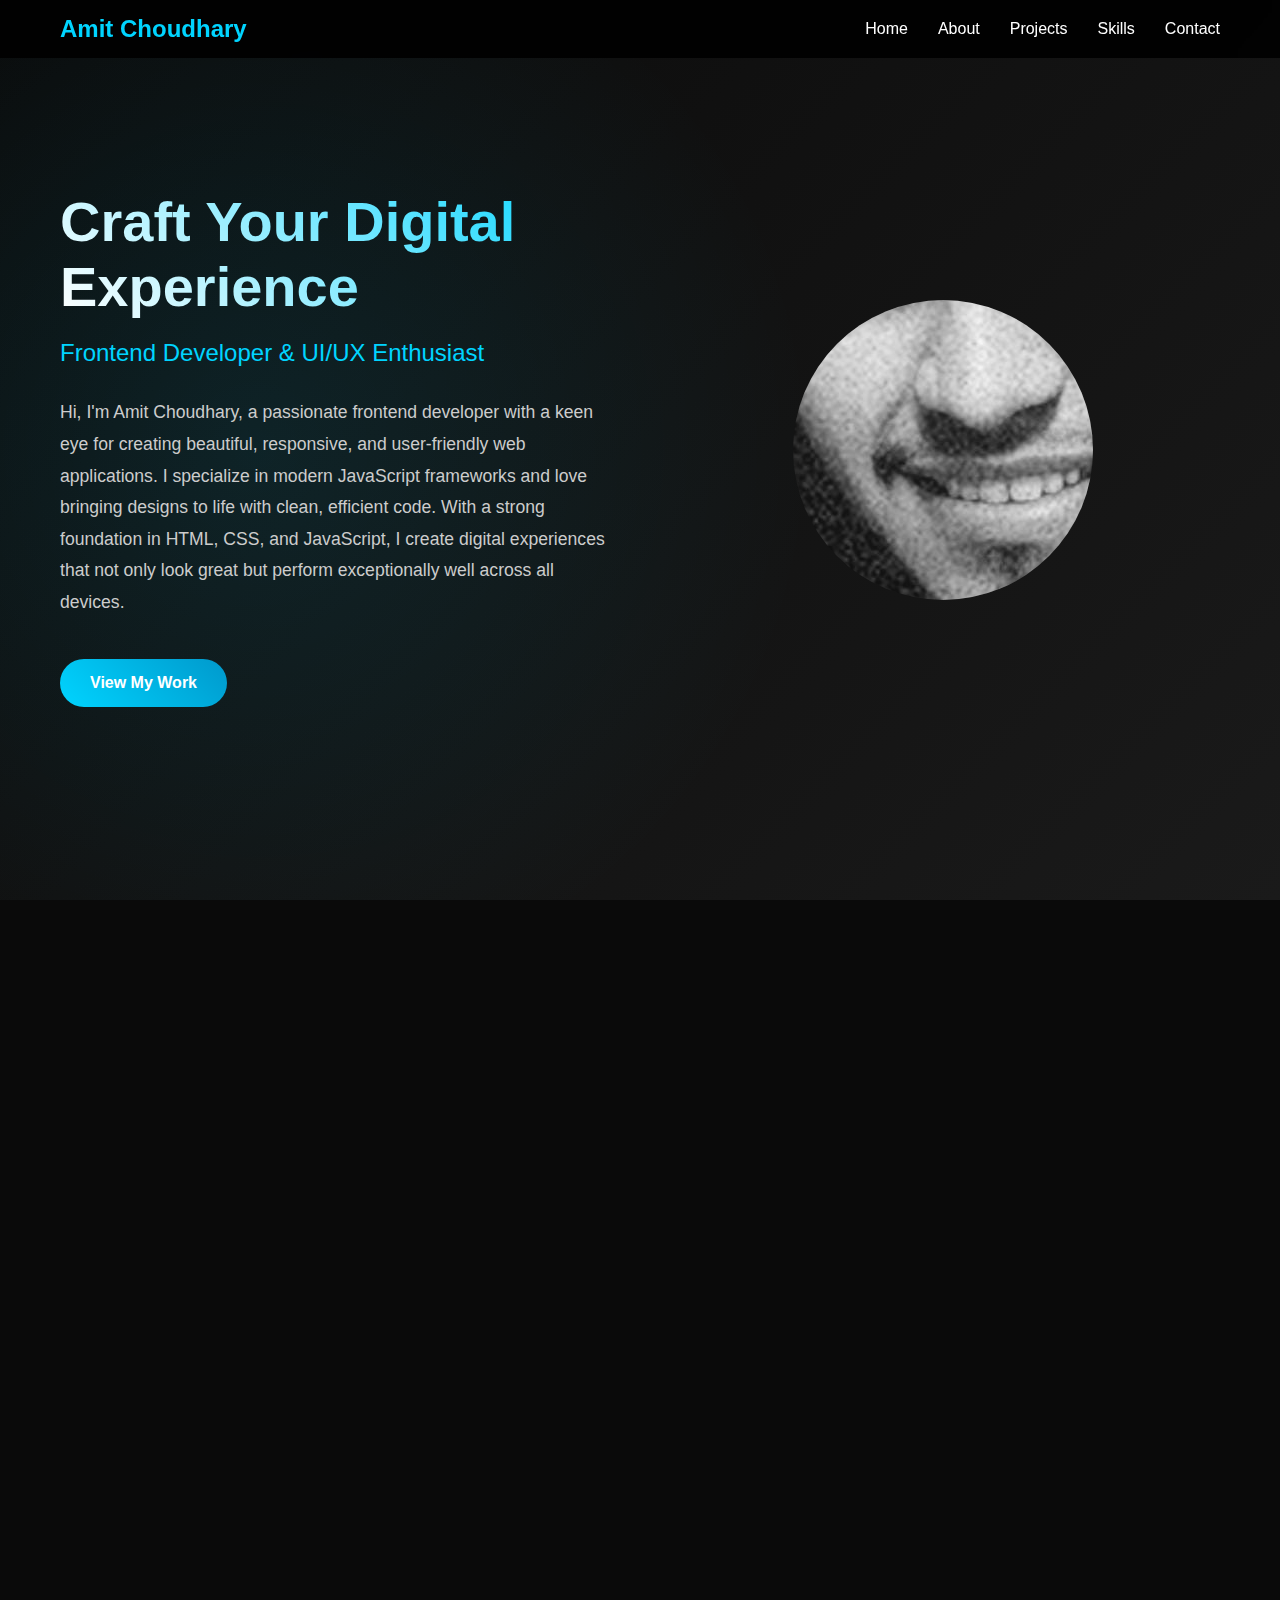
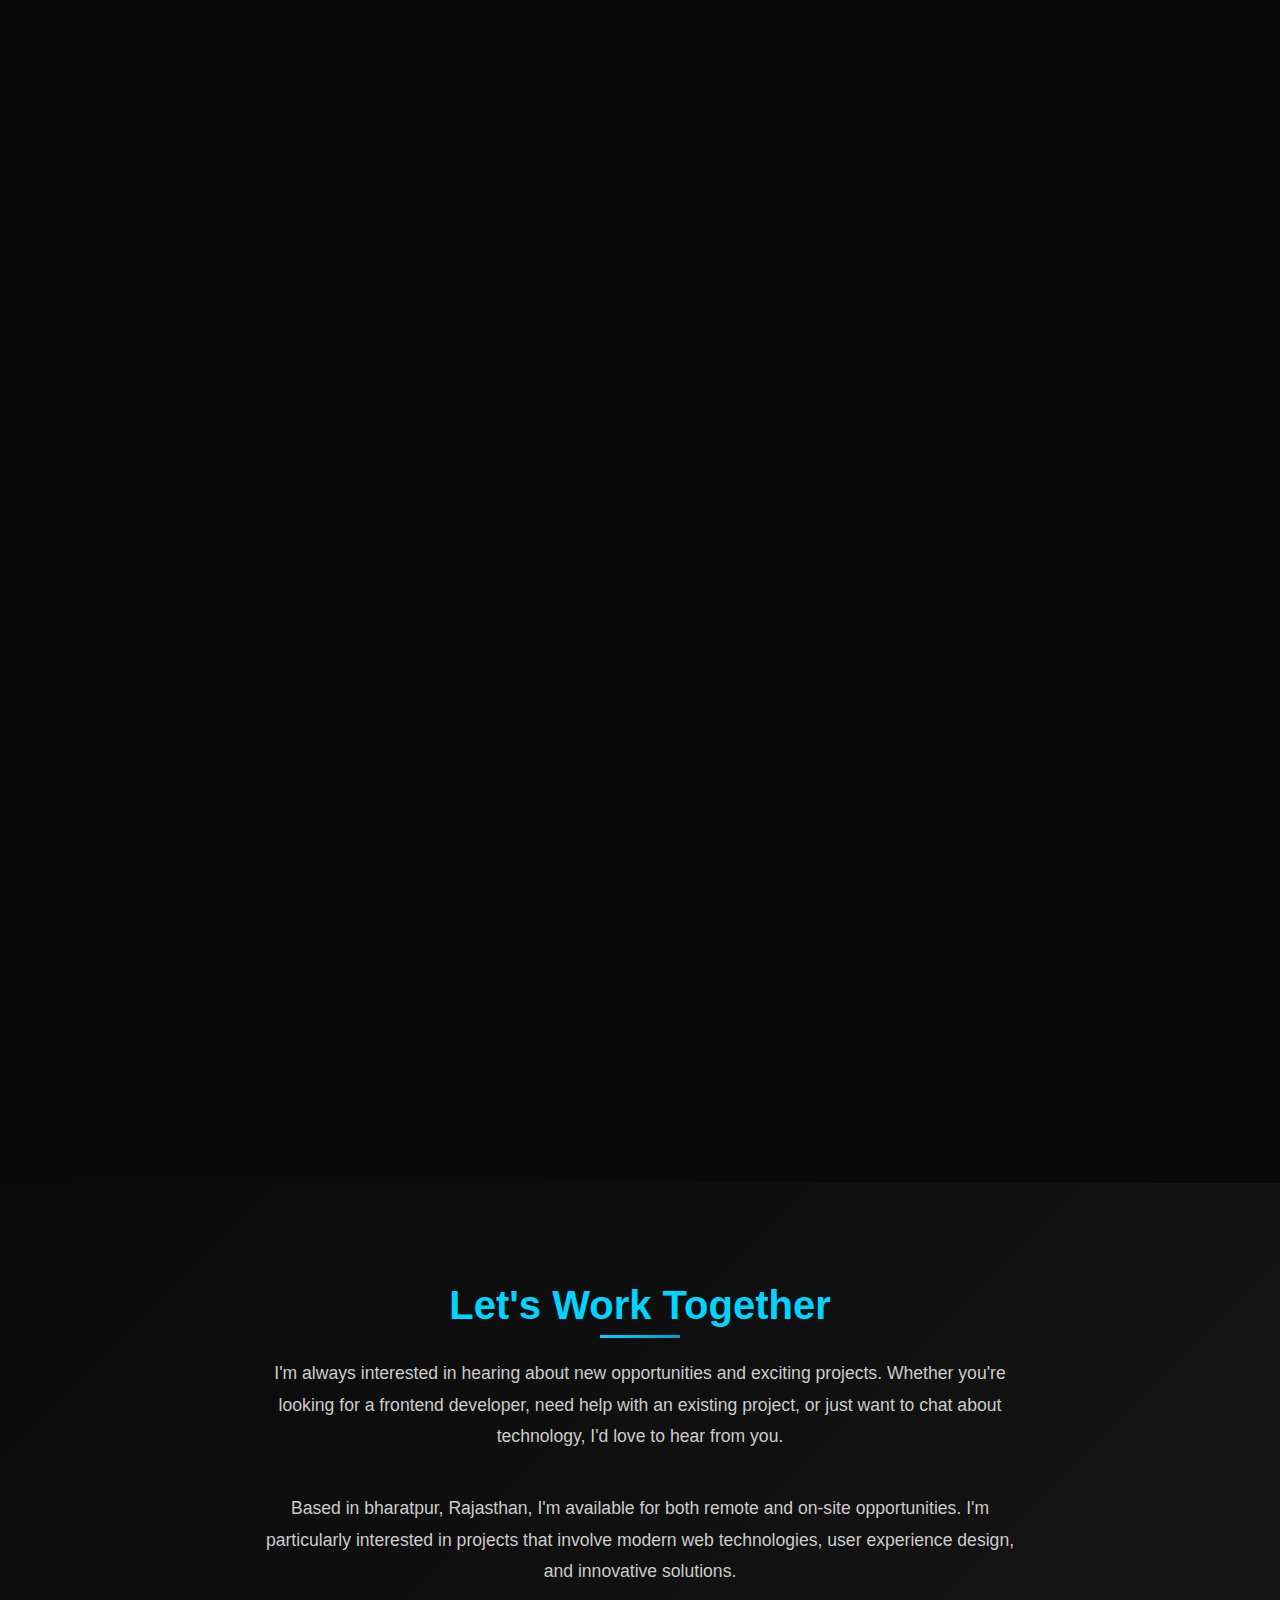
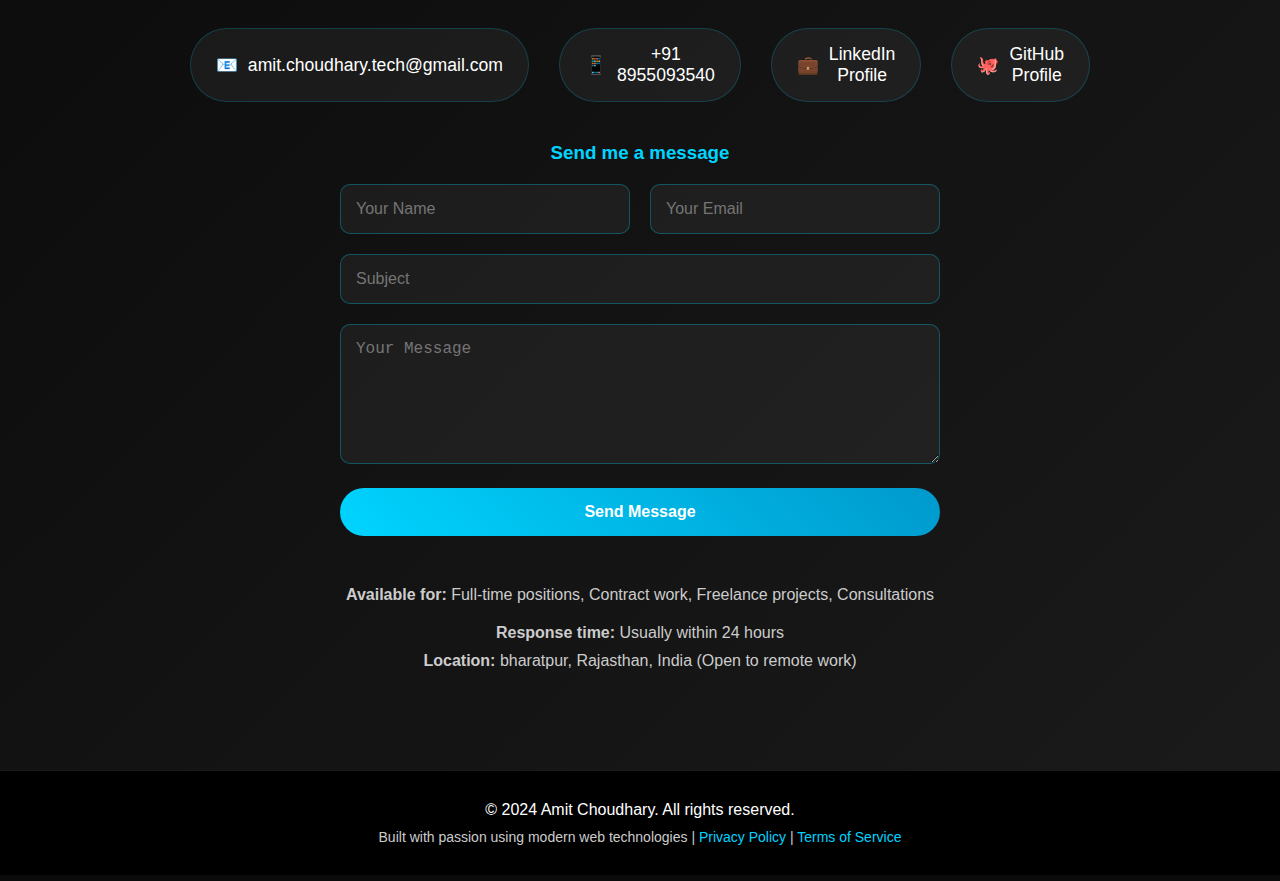
<file: index.html>
<!DOCTYPE html>
<html lang="en">
<head>
    <meta charset="UTF-8">
    <meta name="viewport" content="width=device-width, initial-scale=1.0">
    <title>Amit Choudhary - Frontend Developer</title>
    <link rel="stylesheet" href="style.css">
    
   
</head>
<body>
    <!-- Navigation -->
    <nav class="navbar">
        <div class="nav-container">
            <a href="#home" class="logo">Amit Choudhary</a>
            <ul class="nav-links">
                <li><a href="#home">Home</a></li>
                <li><a href="#about">About</a></li>
                <li><a href="#projects">Projects</a></li>
                <li><a href="#skills">Skills</a></li>
                <li><a href="#contact">Contact</a></li>
            </ul>
            <div class="mobile-menu">
                <span></span>
                <span></span>
                <span></span>
            </div>
        </div>
    </nav>

    <!-- Hero Section -->
    <section id="home" class="hero">
        <div class="hero-container">
            <div class="hero-content">
                <h1 class="hero-title">Craft Your Digital Experience</h1>
                <p class="hero-subtitle">Frontend Developer & UI/UX Enthusiast</p>
                <p class="hero-description">
                    Hi, I'm Amit Choudhary, a passionate frontend developer with a keen eye for creating beautiful, 
                    responsive, and user-friendly web applications. I specialize in modern JavaScript frameworks 
                    and love bringing designs to life with clean, efficient code. With a strong foundation in 
                    HTML, CSS, and JavaScript, I create digital experiences that not only look great but 
                    perform exceptionally well across all devices.
                </p>
                <a href="#projects" class="cta-button">View My Work</a>
            </div>
            <div class="hero-image">
                <div class="avatar"><img src="image opg.jpg" alt="amit-choudhary" class="avatar-img"></div>
            </div>
        </div>
    </section>
<!-- About Section -->
<section id="about" class="about animate-on-scroll">
    <div class="about-container">
        <div class="about-content">
            <h2>About Me</h2>
            <p class="about-text">
                I'm a passionate frontend developer with over 2 years of experience creating engaging, 
                user-friendly web applications. My journey began with a curiosity about how websites work, 
                and it has evolved into a deep passion for crafting digital experiences that make a difference.
            </p>
            <p class="about-text">
                I specialize in modern JavaScript frameworks and have a strong foundation in responsive design, 
                performance optimization, and accessibility. I believe that great code is not just about 
                functionality—it's about creating experiences that users love and remember.
            </p>
            <p class="about-text">
                When I'm not coding, you'll find me exploring new technologies, contributing to open-source 
                projects, or mentoring junior developers. I'm always eager to learn and share knowledge 
                with the development community.
            </p>
        </div>
        <div class="education-experience">
            <div class="section-title">🎓 Education</div>
            <div class="timeline-item">
                <div class="timeline-date">2022 - 2026</div>
                <div class="timeline-title">Bachelor of Technology in Computer Science</div>
                <div class="timeline-desc">Noida international University</div>
            </div>
            <div class="timeline-item">
                <div class="timeline-date">2025</div>
                <div class="timeline-title">frontend developer  Certification</div>
                <div class="timeline-desc">Completed comprehensive program covering html, css, JavaScript,Tailwind and modern web technologies</div>
            </div>
            <div class="timeline-item">
                <div class="timeline-date">2025</div>
                <div class="timeline-title">Advanced JavaScript & TypeScript</div>
                <div class="timeline-desc">Specialized certification in advanced JavaScript concepts and TypeScript development</div>
            </div>

            <div class="section-title">💼 Experience</div>
            <div class="timeline-item">
                <div class="timeline-date">2023 - Present</div>
                <div class="timeline-title">Frontend Developer</div>
                <div class="timeline-desc">TechCorp Solutions - Leading frontend development for enterprise applications using React and TypeScript</div>
            </div>
            <div class="timeline-item">
                <div class="timeline-date">2022 - 2023</div>
                <div class="timeline-title">Frontend Developer Intern</div>
                <div class="timeline-desc">StartupXYZ - Developed responsive user interfaces and improved application performance by 40%</div>
            </div>
            <div class="timeline-item">
                <div class="timeline-date">2021 - 2022</div>
                <div class="timeline-title">Freelance Web Developer</div>
                <div class="timeline-desc">Built custom websites for small businesses and startups, focusing on modern design and functionality</div>
            </div>
        </div>
    </div>
</section>

<!-- Projects Section -->
<section id="projects" class="projects animate-on-scroll">
    <div class="projects-container">
        <h2>Featured Projects</h2>
        <div class="project-grid">
            <div class="project-card">
                <div class="project-icon">🛒</div>
                <h3 class="project-title">E-Commerce Platform</h3>
                <p class="project-desc">
                    A fully responsive e-commerce website featuring advanced product filtering, shopping cart 
                    functionality, user authentication, and secure payment integration. Built with modern 
                    React patterns and optimized for performance.
                </p>
                <div class="project-tech">
                    <span class="tech-tag">React</span>
                    <span class="tech-tag">Redux Toolkit</span>
                    <span class="tech-tag">Styled Components</span>
                    <span class="tech-tag">Firebase</span>
                    <span class="tech-tag">Stripe API</span>
                </div>
                <div class="project-links">
                    <a href="#" class="project-link">Live Demo</a>
                    <a href="#" class="project-link">GitHub</a>
                </div>
            </div>

            <div class="project-card">
                <div class="project-icon">📱</div>
                <h3 class="project-title">Task Management Dashboard</h3>
                <p class="project-desc">
                    A comprehensive task management application with drag-and-drop functionality, 
                    real-time updates, team collaboration features, and analytics dashboard. 
                    Supports multiple projects and deadline tracking.
                </p>
                <div class="project-tech">
                    <span class="tech-tag">Vue.js 3</span>
                    <span class="tech-tag">Pinia</span>
                    <span class="tech-tag">Tailwind CSS</span>
                    <span class="tech-tag">Socket.io</span>
                    <span class="tech-tag">Chart.js</span>
                </div>
                <div class="project-links">
                    <a href="#" class="project-link">Live Demo</a>
                    <a href="#" class="project-link">GitHub</a>
                </div>
            </div>

            <div class="project-card">
                <div class="project-icon">🎨</div>
                <h3 class="project-title">Creative Portfolio Platform</h3>
                <p class="project-desc">
                    An interactive portfolio website with smooth animations, dynamic content loading, 
                    and responsive design. Features a content management system and SEO optimization 
                    for better visibility.
                </p>
                <div class="project-tech">
                    <span class="tech-tag">Next.js</span>
                    <span class="tech-tag">TypeScript</span>
                    <span class="tech-tag">Framer Motion</span>
                    <span class="tech-tag">Sanity CMS</span>
                    <span class="tech-tag">Vercel</span>
                </div>
                <div class="project-links">
                    <a href="#" class="project-link">Live Demo</a>
                    <a href="#" class="project-link">GitHub</a>
                </div>
            </div>

            <div class="project-card">
                <div class="project-icon">🌦️</div>
                <h3 class="project-title">Weather Analytics App</h3>
                <p class="project-desc">
                    A beautiful weather application with location-based forecasts, historical data analysis, 
                    interactive charts, and offline capabilities. Features push notifications and 
                    customizable widgets.
                </p>
                <div class="project-tech">
                    <span class="tech-tag">React</span>
                    <span class="tech-tag">PWA</span>
                    <span class="tech-tag">D3.js</span>
                    <span class="tech-tag">OpenWeather API</span>
                    <span class="tech-tag">Service Workers</span>
                </div>
                <div class="project-links">
                    <a href="#" class="project-link">Live Demo</a>
                    <a href="#" class="project-link">GitHub</a>
                </div>
            </div>

            <div class="project-card">
                <div class="project-icon">💬</div>
                <h3 class="project-title">Real-time Chat Application</h3>
                <p class="project-desc">
                    A modern chat application with real-time messaging, file sharing, group chats, 
                    and video calling features. Includes user presence indicators and message encryption 
                    for security.
                </p>
                <div class="project-tech">
                    <span class="tech-tag">React</span>
                    <span class="tech-tag">Socket.io</span>
                    <span class="tech-tag">Node.js</span>
                    <span class="tech-tag">MongoDB</span>
                    <span class="tech-tag">WebRTC</span>
                </div>
                <div class="project-links">
                    <a href="#" class="project-link">Live Demo</a>
                    <a href="#" class="project-link">GitHub</a>
                </div>
            </div>

            <div class="project-card">
                <div class="project-icon">📊</div>
                <h3 class="project-title">Data Visualization Dashboard</h3>
                <p class="project-desc">
                    An interactive dashboard for data visualization with customizable charts, 
                    real-time data updates, and export functionality. Supports multiple data sources 
                    and responsive design for all devices.
                </p>
                <div class="project-tech">
                    <span class="tech-tag">Angular</span>
                    <span class="tech-tag">TypeScript</span>
                    <span class="tech-tag">Chart.js</span>
                    <span class="tech-tag">RxJS</span>
                    <span class="tech-tag">Material UI</span>
                </div>
                <div class="project-links">
                    <a href="#" class="project-link">Live Demo</a>
                    <a href="#" class="project-link">GitHub</a>
                </div>
            </div>
        </div>
    </div>
</section>

<!-- Skills Section -->
<section id="skills" class="skills animate-on-scroll">
    <div class="skills-container">
        <h2>My Skills & Expertise</h2>
        <div class="skills-grid">
            <div class="skill-category">
                <h3>Frontend Technologies</h3>
                <ul class="skill-list">
                    <li class="skill-item">
                        <span class="skill-name">HTML5</span>
                        <div class="skill-level">
                            <div class="skill-progress" style="width: 95%"></div>
                        </div>
                    </li>
                    <li class="skill-item">
                        <span class="skill-name">CSS3/SCSS</span>
                        <div class="skill-level">
                            <div class="skill-progress" style="width: 92%"></div>
                        </div>
                    </li>
                    <li class="skill-item">
                        <span class="skill-name">JavaScript (ES6+)</span>
                        <div class="skill-level">
                            <div class="skill-progress" style="width: 88%"></div>
                        </div>
                    </li>
                    <li class="skill-item">
                        <span class="skill-name">TypeScript</span>
                        <div class="skill-level">
                            <div class="skill-progress" style="width: 80%"></div>
                        </div>
                    </li>
                    <li class="skill-item">
                        <span class="skill-name">Responsive Design</span>
                        <div class="skill-level">
                            <div class="skill-progress" style="width: 90%"></div>
                        </div>
                    </li>
                </ul>
            </div>

            <div class="skill-category">
                <h3>Frameworks & Libraries</h3>
                <ul class="skill-list">
                    <li class="skill-item">
                        <span class="skill-name">React</span>
                        <div class="skill-level">
                            <div class="skill-progress" style="width: 90%"></div>
                        </div>
                    </li>
                    <li class="skill-item">
                        <span class="skill-name">Next.js</span>
                        <div class="skill-level">
                            <div class="skill-progress" style="width: 85%"></div>
                        </div>
                    </li>
                    <li class="skill-item">
                        <span class="skill-name">Vue.js</span>
                        <div class="skill-level">
                            <div class="skill-progress" style="width: 78%"></div>
                        </div>
                    </li>
                    <li class="skill-item">
                        <span class="skill-name">Angular</span>
                        <div class="skill-level">
                            <div class="skill-progress" style="width: 72%"></div>
                        </div>
                    </li>
                    <li class="skill-item">
                        <span class="skill-name">Redux/Zustand</span>
                        <div class="skill-level">
                            <div class="skill-progress" style="width: 82%"></div>
                        </div>
                    </li>
                </ul>
            </div>

            <div class="skill-category">
                <h3>Styling & Design</h3>
                <ul class="skill-list">
                    <li class="skill-item">
                        <span class="skill-name">Tailwind CSS</span>
                        <div class="skill-level">
                            <div class="skill-progress" style="width: 88%"></div>
                        </div>
                    </li>
                    <li class="skill-item">
                        <span class="skill-name">Styled Components</span>
                        <div class="skill-level">
                            <div class="skill-progress" style="width: 85%"></div>
                        </div>
                    </li>
                    <li class="skill-item">
                        <span class="skill-name">Material UI</span>
                        <div class="skill-level">
                            <div class="skill-progress" style="width: 80%"></div>
                        </div>
                    </li>
                    <li class="skill-item">
                        <span class="skill-name">Figma</span>
                        <div class="skill-level">
                            <div class="skill-progress" style="width: 75%"></div>
                        </div>
                    </li>
                    <li class="skill-item">
                        <span class="skill-name">Adobe XD</span>
                        <div class="skill-level">
                            <div class="skill-progress" style="width: 70%"></div>
                        </div>
                    </li>
                </ul>
            </div>

            <div class="skill-category">
                <h3>Tools & Technologies</h3>
                <ul class="skill-list">
                    <li class="skill-item">
                        <span class="skill-name">Git & GitHub</span>
                        <div class="skill-level">
                            <div class="skill-progress" style="width: 90%"></div>
                        </div>
                    </li>
                    <li class="skill-item">
                        <span class="skill-name">Webpack/Vite</span>
                        <div class="skill-level">
                            <div class="skill-progress" style="width: 78%"></div>
                        </div>
                    </li>
                    <li class="skill-item">
                        <span class="skill-name">Jest/Testing Library</span>
                        <div class="skill-level">
                            <div class="skill-progress" style="width: 75%"></div>
                        </div>
                    </li>
                    <li class="skill-item">
                        <span class="skill-name">Docker</span>
                        <div class="skill-level">
                            <div class="skill-progress" style="width: 65%"></div>
                        </div>
                    </li>
                    <li class="skill-item">
                        <span class="skill-name">AWS/Vercel</span>
                        <div class="skill-level">
                            <div class="skill-progress" style="width: 70%"></div>
                        </div>
                    </li>
                </ul>
            </div>

            <div class="skill-category">
                <h3>Backend Knowledge</h3>
                <ul class="skill-list">
                    <li class="skill-item">
                        <span class="skill-name">Node.js</span>
                        <div class="skill-level">
                            <div class="skill-progress" style="width: 75%"></div>
                        </div>
                    </li>
                    <li class="skill-item">
                        <span class="skill-name">Express.js</span>
                        <div class="skill-level">
                            <div class="skill-progress" style="width: 70%"></div>
                        </div>
                    </li>
                    <li class="skill-item">
                        <span class="skill-name">MongoDB</span>
                        <div class="skill-level">
                            <div class="skill-progress" style="width: 68%"></div>
                        </div>
                    </li>
                    <li class="skill-item">
                        <span class="skill-name">PostgreSQL</span>
                        <div class="skill-level">
                            <div class="skill-progress" style="width: 65%"></div>
                        </div>
                    </li>
                    <li class="skill-item">
                        <span class="skill-name">REST APIs</span>
                        <div class="skill-level">
                            <div class="skill-progress" style="width: 80%"></div>
                        </div>
                    </li>
                </ul>
            </div>

            <div class="skill-category">
                <h3>Soft Skills</h3>
                <ul class="skill-list">
                    <li class="skill-item">
                        <span class="skill-name">Problem Solving</span>
                        <div class="skill-level">
                            <div class="skill-progress" style="width: 92%"></div>
                        </div>
                    </li>
                    <li class="skill-item">
                        <span class="skill-name">Team Collaboration</span>
                        <div class="skill-level">
                            <div class="skill-progress" style="width: 88%"></div>
                        </div>
                    </li>
                    <li class="skill-item">
                        <span class="skill-name">Communication</span>
                        <div class="skill-level">
                            <div class="skill-progress" style="width: 85%"></div>
                        </div>
                    </li>
                    <li class="skill-item">
                        <span class="skill-name">Project Management</span>
                        <div class="skill-level">
                            <div class="skill-progress" style="width: 80%"></div>
                        </div>
                    </li>
                    <li class="skill-item">
                        <span class="skill-name">Mentoring</span>
                        <div class="skill-level">
                            <div class="skill-progress" style="width: 78%"></div>
                        </div>
                    </li>
                </ul>
            </div>
        </div>
    </div>
</section>

<!-- Contact Section -->
<section id="contact" class="contact">
    <div class="contact-container">
        <h2>Let's Work Together</h2>
        <p class="contact-text">
            I'm always interested in hearing about new opportunities and exciting projects. 
            Whether you're looking for a frontend developer, need help with an existing project, 
            or just want to chat about technology, I'd love to hear from you.
        </p>
        <p class="contact-text">
            Based in bharatpur, Rajasthan, I'm available for both remote and on-site opportunities. 
            I'm particularly interested in projects that involve modern web technologies, 
            user experience design, and innovative solutions.
        </p>
        
        <div class="contact-links">
            <a href="mailto:amit.choudhary@email.com" class="contact-link">
                <span>📧</span>
                amit.choudhary.tech@gmail.com
            </a>
            <a href="tel:+918955093540" class="contact-link">
                <span>📱</span>
                +91 8955093540
            </a>
            <a href="https://www.linkedin.com/in/amit-choudhary1/" class="contact-link" target="_blank">
                <span>💼</span>
                LinkedIn Profile
            </a>
            <a href="https://github.com/amitchoudhary-code" class="contact-link" target="_blank">
                <span>🐙</span>
                GitHub Profile
            </a>
        </div>

        <div class="contact-form-container">
            <h3 style="color: #00d4ff; margin-bottom: 20px; text-align: center;">Send me a message</h3>
           <form class="contact-form" action="https://formsubmit.co/amit.choudhary.tech@gmail.com" method="POST" style="max-width: 600px; margin: 0 auto;">
    <div style="display: grid; grid-template-columns: 1fr 1fr; gap: 20px; margin-bottom: 20px;">
        <input type="text" name="name" placeholder="Your Name" required style="padding: 15px; border-radius: 10px; border: 1px solid rgba(0, 212, 255, 0.3); background: rgba(255, 255, 255, 0.05); color: #ffffff; font-size: 16px;">
        <input type="email" name="email" placeholder="Your Email" required style="padding: 15px; border-radius: 10px; border: 1px solid rgba(0, 212, 255, 0.3); background: rgba(255, 255, 255, 0.05); color: #ffffff; font-size: 16px;">
    </div>
    <input type="text" name="subject" placeholder="Subject" required style="width: 100%; padding: 15px; border-radius: 10px; border: 1px solid rgba(0, 212, 255, 0.3); background: rgba(255, 255, 255, 0.05); color: #ffffff; font-size: 16px; margin-bottom: 20px;">
    <textarea name="message" placeholder="Your Message" required rows="6" style="width: 100%; padding: 15px; border-radius: 10px; border: 1px solid rgba(0, 212, 255, 0.3); background: rgba(255, 255, 255, 0.05); color: #ffffff; font-size: 16px; margin-bottom: 20px; resize: vertical;"></textarea>

    <!-- Anti-spam hidden field -->
    <input type="text" name="_honey" style="display:none">
    <!-- Disable CAPTCHA -->
    <input type="hidden" name="_captcha" value="false">
    <!-- Redirect after submit (optional) -->
    <input type="hidden" name="_next" value="https://amitchoudhary-code.github.io/amit-choudhary-portfolio/thankyou.html">

    <button type="submit" style="width: 100%; padding: 15px; background: linear-gradient(45deg, #00d4ff, #0099cc); color: #ffffff; border: none; border-radius: 50px; font-size: 16px; font-weight: bold; cursor: pointer; transition: all 0.3s ease;">
        Send Message
    </button>
</form>

        </div>

        <div style="margin-top: 50px; text-align: center;">
            <p style="color: #cccccc; margin-bottom: 20px;">
                <strong>Available for:</strong> Full-time positions, Contract work, Freelance projects, Consultations
            </p>
            <p style="color: #cccccc; margin-bottom: 10px;">
                <strong>Response time:</strong> Usually within 24 hours
            </p>
            <p style="color: #cccccc;">
                <strong>Location:</strong> bharatpur, Rajasthan, India (Open to remote work)
            </p>
        </div>
    </div>
</section>

<footer class="footer">
    <div style="max-width: 1200px; margin: 0 auto; padding: 0 20px;">
        <p style="margin-bottom: 10px;">&copy; 2024 Amit Choudhary. All rights reserved.</p>
        <p style="color: #cccccc; font-size: 14px;">
            Built with passion using modern web technologies | 
            <a href="#" style="color: #00d4ff; text-decoration: none;">Privacy Policy</a> | 
            <a href="#" style="color: #00d4ff; text-decoration: none;">Terms of Service</a>
        </p>
    </div>

</footer>

<script src="script.js"></script>
</body>
</html>
</file>
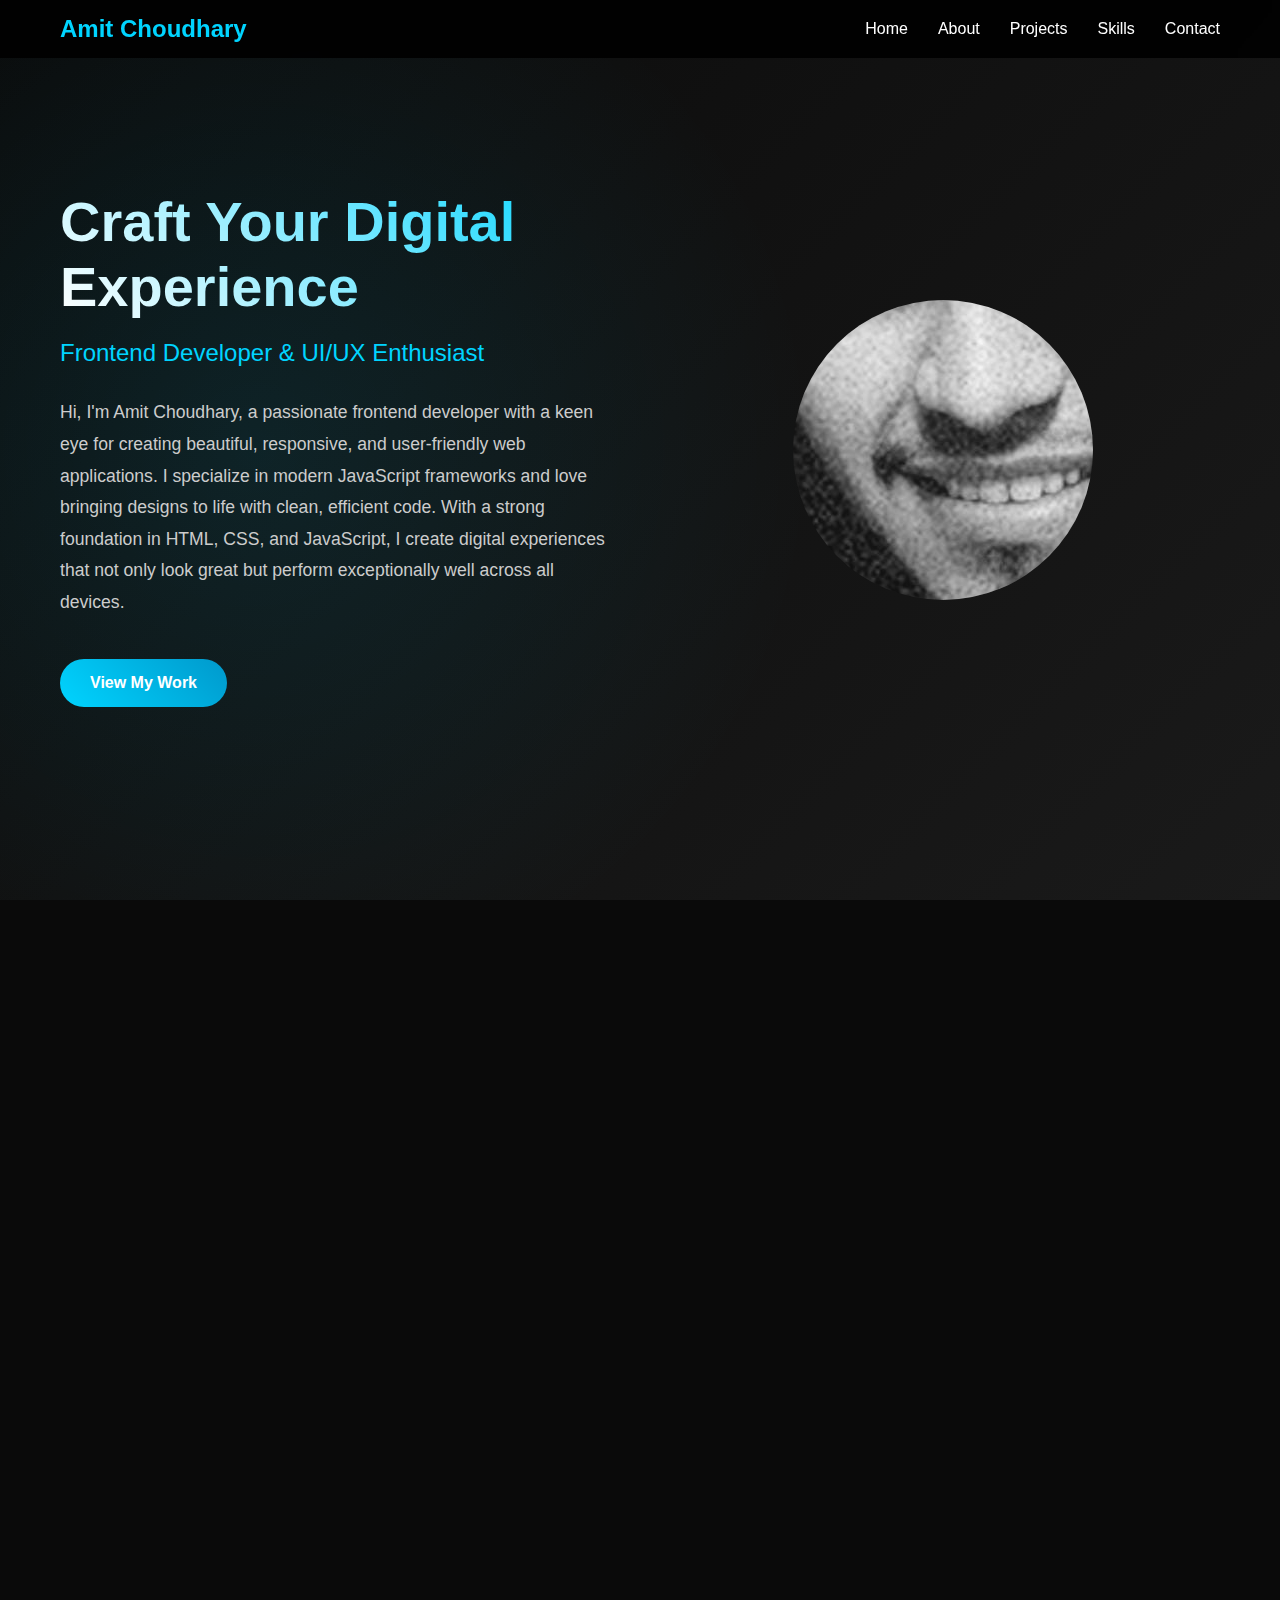
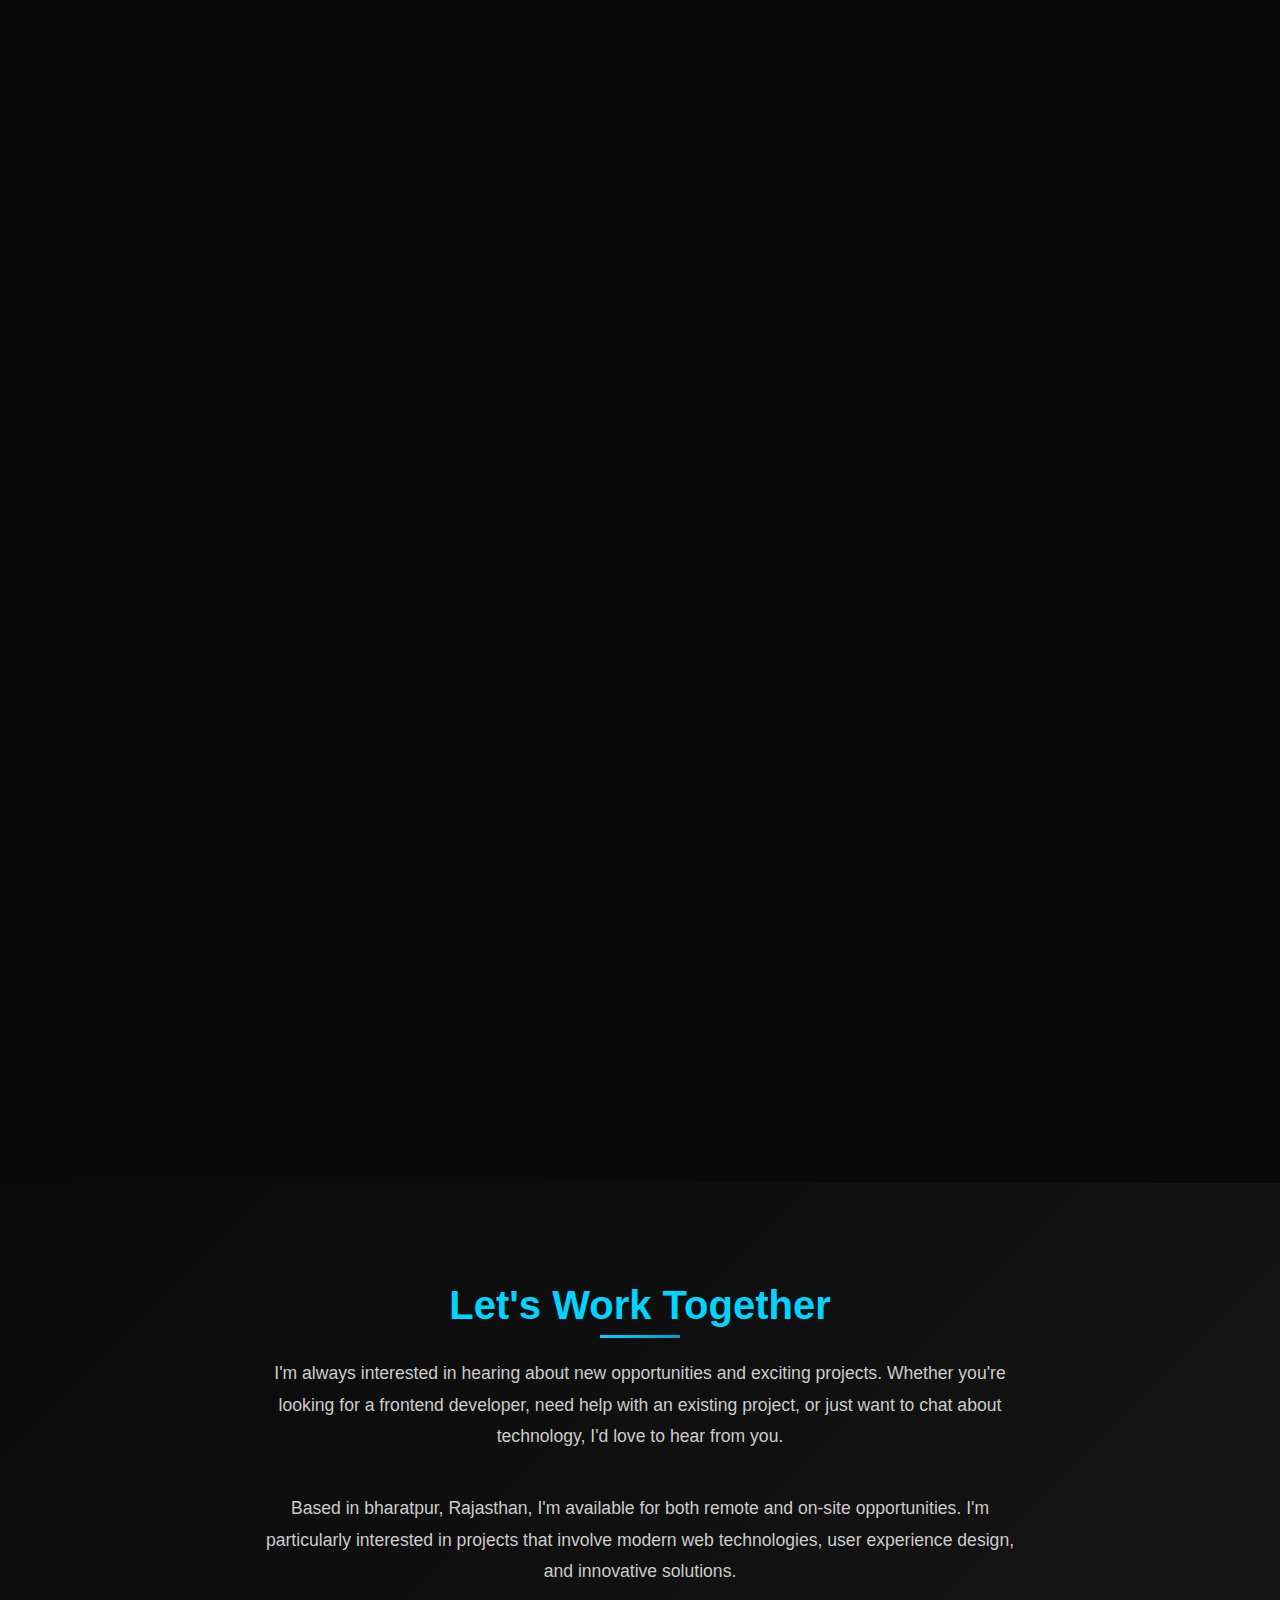
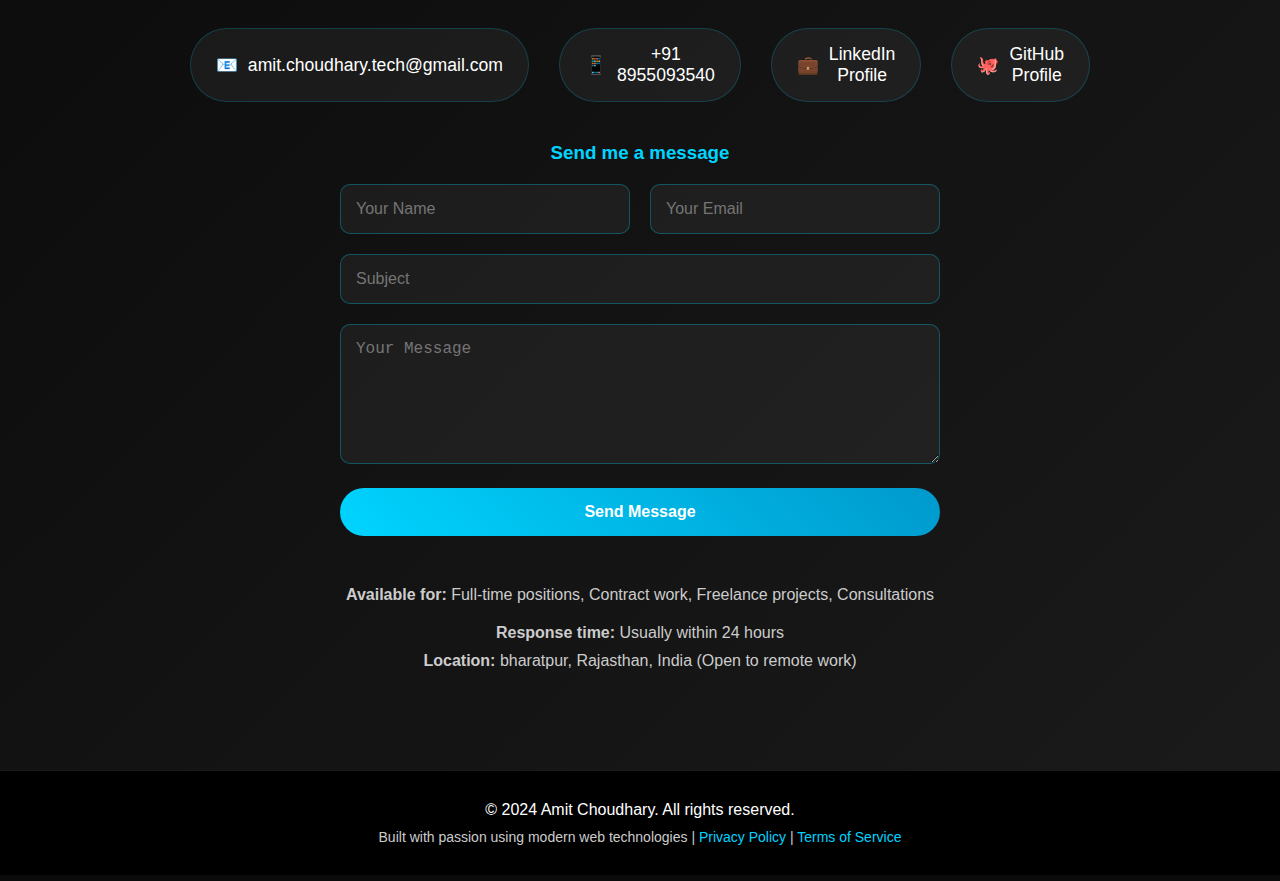
<file: index1.html>
<!DOCTYPE html>
<html lang="en">
<head>
    <meta charset="UTF-8">
    <meta name="viewport" content="width=device-width, initial-scale=1.0">
    <title>Amit Choudhary - Frontend Developer</title>
    <link rel="stylesheet" href="style1.css">
    
   
</head>
<body>
    <!-- Navigation -->
    <nav class="navbar">
        <div class="nav-container">
            <a href="#home" class="logo">Amit Choudhary</a>
            <ul class="nav-links">
                <li><a href="#home">Home</a></li>
                <li><a href="#about">About</a></li>
                <li><a href="#projects">Projects</a></li>
                <li><a href="#skills">Skills</a></li>
                <li><a href="#contact">Contact</a></li>
            </ul>
            <div class="mobile-menu">
                <span></span>
                <span></span>
                <span></span>
            </div>
        </div>
    </nav>

    <!-- Hero Section -->
    <section id="home" class="hero">
        <div class="hero-container">
            <div class="hero-content">
                <h1 class="hero-title">Craft Your Digital Experience</h1>
                <p class="hero-subtitle">Frontend Developer & UI/UX Enthusiast</p>
                <p class="hero-description">
                    Hi, I'm Amit Choudhary, a passionate frontend developer with a keen eye for creating beautiful, 
                    responsive, and user-friendly web applications. I specialize in modern JavaScript frameworks 
                    and love bringing designs to life with clean, efficient code. With a strong foundation in 
                    HTML, CSS, and JavaScript, I create digital experiences that not only look great but 
                    perform exceptionally well across all devices.
                </p>
                <a href="#projects" class="cta-button">View My Work</a>
            </div>
            <div class="hero-image">
                <div class="avatar"><img src="image opg.jpg" alt="amit-choudhary" class="avatar-img"></div>
            </div>
        </div>
    </section>
<!-- About Section -->
<section id="about" class="about animate-on-scroll">
    <div class="about-container">
        <div class="about-content">
            <h2>About Me</h2>
            <p class="about-text">
                I'm a passionate frontend developer with over 2 years of experience creating engaging, 
                user-friendly web applications. My journey began with a curiosity about how websites work, 
                and it has evolved into a deep passion for crafting digital experiences that make a difference.
            </p>
            <p class="about-text">
                I specialize in modern JavaScript frameworks and have a strong foundation in responsive design, 
                performance optimization, and accessibility. I believe that great code is not just about 
                functionality—it's about creating experiences that users love and remember.
            </p>
            <p class="about-text">
                When I'm not coding, you'll find me exploring new technologies, contributing to open-source 
                projects, or mentoring junior developers. I'm always eager to learn and share knowledge 
                with the development community.
            </p>
        </div>
        <div class="education-experience">
            <div class="section-title">🎓 Education</div>
            <div class="timeline-item">
                <div class="timeline-date">2022 - 2026</div>
                <div class="timeline-title">Bachelor of Technology in Computer Science</div>
                <div class="timeline-desc">Noida international University</div>
            </div>
            <div class="timeline-item">
                <div class="timeline-date">2025</div>
                <div class="timeline-title">frontend developer  Certification</div>
                <div class="timeline-desc">Completed comprehensive program covering html, css, JavaScript,Tailwind and modern web technologies</div>
            </div>
            <div class="timeline-item">
                <div class="timeline-date">2025</div>
                <div class="timeline-title">Advanced JavaScript & TypeScript</div>
                <div class="timeline-desc">Specialized certification in advanced JavaScript concepts and TypeScript development</div>
            </div>

            <div class="section-title">💼 Experience</div>
            <div class="timeline-item">
                <div class="timeline-date">2023 - Present</div>
                <div class="timeline-title">Frontend Developer</div>
                <div class="timeline-desc">TechCorp Solutions - Leading frontend development for enterprise applications using React and TypeScript</div>
            </div>
            <div class="timeline-item">
                <div class="timeline-date">2022 - 2023</div>
                <div class="timeline-title">Frontend Developer Intern</div>
                <div class="timeline-desc">StartupXYZ - Developed responsive user interfaces and improved application performance by 40%</div>
            </div>
            <div class="timeline-item">
                <div class="timeline-date">2021 - 2022</div>
                <div class="timeline-title">Freelance Web Developer</div>
                <div class="timeline-desc">Built custom websites for small businesses and startups, focusing on modern design and functionality</div>
            </div>
        </div>
    </div>
</section>

<!-- Projects Section -->
<section id="projects" class="projects animate-on-scroll">
    <div class="projects-container">
        <h2>Featured Projects</h2>
        <div class="project-grid">
            <div class="project-card">
                <div class="project-icon">🛒</div>
                <h3 class="project-title">E-Commerce Platform</h3>
                <p class="project-desc">
                    A fully responsive e-commerce website featuring advanced product filtering, shopping cart 
                    functionality, user authentication, and secure payment integration. Built with modern 
                    React patterns and optimized for performance.
                </p>
                <div class="project-tech">
                    <span class="tech-tag">React</span>
                    <span class="tech-tag">Redux Toolkit</span>
                    <span class="tech-tag">Styled Components</span>
                    <span class="tech-tag">Firebase</span>
                    <span class="tech-tag">Stripe API</span>
                </div>
                <div class="project-links">
                    <a href="#" class="project-link">Live Demo</a>
                    <a href="#" class="project-link">GitHub</a>
                </div>
            </div>

            <div class="project-card">
                <div class="project-icon">📱</div>
                <h3 class="project-title">Task Management Dashboard</h3>
                <p class="project-desc">
                    A comprehensive task management application with drag-and-drop functionality, 
                    real-time updates, team collaboration features, and analytics dashboard. 
                    Supports multiple projects and deadline tracking.
                </p>
                <div class="project-tech">
                    <span class="tech-tag">Vue.js 3</span>
                    <span class="tech-tag">Pinia</span>
                    <span class="tech-tag">Tailwind CSS</span>
                    <span class="tech-tag">Socket.io</span>
                    <span class="tech-tag">Chart.js</span>
                </div>
                <div class="project-links">
                    <a href="#" class="project-link">Live Demo</a>
                    <a href="#" class="project-link">GitHub</a>
                </div>
            </div>

            <div class="project-card">
                <div class="project-icon">🎨</div>
                <h3 class="project-title">Creative Portfolio Platform</h3>
                <p class="project-desc">
                    An interactive portfolio website with smooth animations, dynamic content loading, 
                    and responsive design. Features a content management system and SEO optimization 
                    for better visibility.
                </p>
                <div class="project-tech">
                    <span class="tech-tag">Next.js</span>
                    <span class="tech-tag">TypeScript</span>
                    <span class="tech-tag">Framer Motion</span>
                    <span class="tech-tag">Sanity CMS</span>
                    <span class="tech-tag">Vercel</span>
                </div>
                <div class="project-links">
                    <a href="#" class="project-link">Live Demo</a>
                    <a href="#" class="project-link">GitHub</a>
                </div>
            </div>

            <div class="project-card">
                <div class="project-icon">🌦️</div>
                <h3 class="project-title">Weather Analytics App</h3>
                <p class="project-desc">
                    A beautiful weather application with location-based forecasts, historical data analysis, 
                    interactive charts, and offline capabilities. Features push notifications and 
                    customizable widgets.
                </p>
                <div class="project-tech">
                    <span class="tech-tag">React</span>
                    <span class="tech-tag">PWA</span>
                    <span class="tech-tag">D3.js</span>
                    <span class="tech-tag">OpenWeather API</span>
                    <span class="tech-tag">Service Workers</span>
                </div>
                <div class="project-links">
                    <a href="#" class="project-link">Live Demo</a>
                    <a href="#" class="project-link">GitHub</a>
                </div>
            </div>

            <div class="project-card">
                <div class="project-icon">💬</div>
                <h3 class="project-title">Real-time Chat Application</h3>
                <p class="project-desc">
                    A modern chat application with real-time messaging, file sharing, group chats, 
                    and video calling features. Includes user presence indicators and message encryption 
                    for security.
                </p>
                <div class="project-tech">
                    <span class="tech-tag">React</span>
                    <span class="tech-tag">Socket.io</span>
                    <span class="tech-tag">Node.js</span>
                    <span class="tech-tag">MongoDB</span>
                    <span class="tech-tag">WebRTC</span>
                </div>
                <div class="project-links">
                    <a href="#" class="project-link">Live Demo</a>
                    <a href="#" class="project-link">GitHub</a>
                </div>
            </div>

            <div class="project-card">
                <div class="project-icon">📊</div>
                <h3 class="project-title">Data Visualization Dashboard</h3>
                <p class="project-desc">
                    An interactive dashboard for data visualization with customizable charts, 
                    real-time data updates, and export functionality. Supports multiple data sources 
                    and responsive design for all devices.
                </p>
                <div class="project-tech">
                    <span class="tech-tag">Angular</span>
                    <span class="tech-tag">TypeScript</span>
                    <span class="tech-tag">Chart.js</span>
                    <span class="tech-tag">RxJS</span>
                    <span class="tech-tag">Material UI</span>
                </div>
                <div class="project-links">
                    <a href="#" class="project-link">Live Demo</a>
                    <a href="#" class="project-link">GitHub</a>
                </div>
            </div>
        </div>
    </div>
</section>

<!-- Skills Section -->
<section id="skills" class="skills animate-on-scroll">
    <div class="skills-container">
        <h2>My Skills & Expertise</h2>
        <div class="skills-grid">
            <div class="skill-category">
                <h3>Frontend Technologies</h3>
                <ul class="skill-list">
                    <li class="skill-item">
                        <span class="skill-name">HTML5</span>
                        <div class="skill-level">
                            <div class="skill-progress" style="width: 95%"></div>
                        </div>
                    </li>
                    <li class="skill-item">
                        <span class="skill-name">CSS3/SCSS</span>
                        <div class="skill-level">
                            <div class="skill-progress" style="width: 92%"></div>
                        </div>
                    </li>
                    <li class="skill-item">
                        <span class="skill-name">JavaScript (ES6+)</span>
                        <div class="skill-level">
                            <div class="skill-progress" style="width: 88%"></div>
                        </div>
                    </li>
                    <li class="skill-item">
                        <span class="skill-name">TypeScript</span>
                        <div class="skill-level">
                            <div class="skill-progress" style="width: 80%"></div>
                        </div>
                    </li>
                    <li class="skill-item">
                        <span class="skill-name">Responsive Design</span>
                        <div class="skill-level">
                            <div class="skill-progress" style="width: 90%"></div>
                        </div>
                    </li>
                </ul>
            </div>

            <div class="skill-category">
                <h3>Frameworks & Libraries</h3>
                <ul class="skill-list">
                    <li class="skill-item">
                        <span class="skill-name">React</span>
                        <div class="skill-level">
                            <div class="skill-progress" style="width: 90%"></div>
                        </div>
                    </li>
                    <li class="skill-item">
                        <span class="skill-name">Next.js</span>
                        <div class="skill-level">
                            <div class="skill-progress" style="width: 85%"></div>
                        </div>
                    </li>
                    <li class="skill-item">
                        <span class="skill-name">Vue.js</span>
                        <div class="skill-level">
                            <div class="skill-progress" style="width: 78%"></div>
                        </div>
                    </li>
                    <li class="skill-item">
                        <span class="skill-name">Angular</span>
                        <div class="skill-level">
                            <div class="skill-progress" style="width: 72%"></div>
                        </div>
                    </li>
                    <li class="skill-item">
                        <span class="skill-name">Redux/Zustand</span>
                        <div class="skill-level">
                            <div class="skill-progress" style="width: 82%"></div>
                        </div>
                    </li>
                </ul>
            </div>

            <div class="skill-category">
                <h3>Styling & Design</h3>
                <ul class="skill-list">
                    <li class="skill-item">
                        <span class="skill-name">Tailwind CSS</span>
                        <div class="skill-level">
                            <div class="skill-progress" style="width: 88%"></div>
                        </div>
                    </li>
                    <li class="skill-item">
                        <span class="skill-name">Styled Components</span>
                        <div class="skill-level">
                            <div class="skill-progress" style="width: 85%"></div>
                        </div>
                    </li>
                    <li class="skill-item">
                        <span class="skill-name">Material UI</span>
                        <div class="skill-level">
                            <div class="skill-progress" style="width: 80%"></div>
                        </div>
                    </li>
                    <li class="skill-item">
                        <span class="skill-name">Figma</span>
                        <div class="skill-level">
                            <div class="skill-progress" style="width: 75%"></div>
                        </div>
                    </li>
                    <li class="skill-item">
                        <span class="skill-name">Adobe XD</span>
                        <div class="skill-level">
                            <div class="skill-progress" style="width: 70%"></div>
                        </div>
                    </li>
                </ul>
            </div>

            <div class="skill-category">
                <h3>Tools & Technologies</h3>
                <ul class="skill-list">
                    <li class="skill-item">
                        <span class="skill-name">Git & GitHub</span>
                        <div class="skill-level">
                            <div class="skill-progress" style="width: 90%"></div>
                        </div>
                    </li>
                    <li class="skill-item">
                        <span class="skill-name">Webpack/Vite</span>
                        <div class="skill-level">
                            <div class="skill-progress" style="width: 78%"></div>
                        </div>
                    </li>
                    <li class="skill-item">
                        <span class="skill-name">Jest/Testing Library</span>
                        <div class="skill-level">
                            <div class="skill-progress" style="width: 75%"></div>
                        </div>
                    </li>
                    <li class="skill-item">
                        <span class="skill-name">Docker</span>
                        <div class="skill-level">
                            <div class="skill-progress" style="width: 65%"></div>
                        </div>
                    </li>
                    <li class="skill-item">
                        <span class="skill-name">AWS/Vercel</span>
                        <div class="skill-level">
                            <div class="skill-progress" style="width: 70%"></div>
                        </div>
                    </li>
                </ul>
            </div>

            <div class="skill-category">
                <h3>Backend Knowledge</h3>
                <ul class="skill-list">
                    <li class="skill-item">
                        <span class="skill-name">Node.js</span>
                        <div class="skill-level">
                            <div class="skill-progress" style="width: 75%"></div>
                        </div>
                    </li>
                    <li class="skill-item">
                        <span class="skill-name">Express.js</span>
                        <div class="skill-level">
                            <div class="skill-progress" style="width: 70%"></div>
                        </div>
                    </li>
                    <li class="skill-item">
                        <span class="skill-name">MongoDB</span>
                        <div class="skill-level">
                            <div class="skill-progress" style="width: 68%"></div>
                        </div>
                    </li>
                    <li class="skill-item">
                        <span class="skill-name">PostgreSQL</span>
                        <div class="skill-level">
                            <div class="skill-progress" style="width: 65%"></div>
                        </div>
                    </li>
                    <li class="skill-item">
                        <span class="skill-name">REST APIs</span>
                        <div class="skill-level">
                            <div class="skill-progress" style="width: 80%"></div>
                        </div>
                    </li>
                </ul>
            </div>

            <div class="skill-category">
                <h3>Soft Skills</h3>
                <ul class="skill-list">
                    <li class="skill-item">
                        <span class="skill-name">Problem Solving</span>
                        <div class="skill-level">
                            <div class="skill-progress" style="width: 92%"></div>
                        </div>
                    </li>
                    <li class="skill-item">
                        <span class="skill-name">Team Collaboration</span>
                        <div class="skill-level">
                            <div class="skill-progress" style="width: 88%"></div>
                        </div>
                    </li>
                    <li class="skill-item">
                        <span class="skill-name">Communication</span>
                        <div class="skill-level">
                            <div class="skill-progress" style="width: 85%"></div>
                        </div>
                    </li>
                    <li class="skill-item">
                        <span class="skill-name">Project Management</span>
                        <div class="skill-level">
                            <div class="skill-progress" style="width: 80%"></div>
                        </div>
                    </li>
                    <li class="skill-item">
                        <span class="skill-name">Mentoring</span>
                        <div class="skill-level">
                            <div class="skill-progress" style="width: 78%"></div>
                        </div>
                    </li>
                </ul>
            </div>
        </div>
    </div>
</section>

<!-- Contact Section -->
<section id="contact" class="contact">
    <div class="contact-container">
        <h2>Let's Work Together</h2>
        <p class="contact-text">
            I'm always interested in hearing about new opportunities and exciting projects. 
            Whether you're looking for a frontend developer, need help with an existing project, 
            or just want to chat about technology, I'd love to hear from you.
        </p>
        <p class="contact-text">
            Based in bharatpur, Rajasthan, I'm available for both remote and on-site opportunities. 
            I'm particularly interested in projects that involve modern web technologies, 
            user experience design, and innovative solutions.
        </p>
        
        <div class="contact-links">
            <a href="mailto:amit.choudhary@email.com" class="contact-link">
                <span>📧</span>
                amit.choudhary.tech@gmail.com
            </a>
            <a href="tel:+918955093540" class="contact-link">
                <span>📱</span>
                +91 8955093540
            </a>
            <a href="https://www.linkedin.com/in/amit-choudhary1/" class="contact-link" target="_blank">
                <span>💼</span>
                LinkedIn Profile
            </a>
            <a href="https://github.com/amitchoudhary-code" class="contact-link" target="_blank">
                <span>🐙</span>
                GitHub Profile
            </a>
        </div>

        <div class="contact-form-container">
            <h3 style="color: #00d4ff; margin-bottom: 20px; text-align: center;">Send me a message</h3>
            <form class="contact-form" style="max-width: 600px; margin: 0 auto;">
                <div style="display: grid; grid-template-columns: 1fr 1fr; gap: 20px; margin-bottom: 20px;">
                    <input type="text" placeholder="Your Name" required style="padding: 15px; border-radius: 10px; border: 1px solid rgba(0, 212, 255, 0.3); background: rgba(255, 255, 255, 0.05); color: #ffffff; font-size: 16px;">
                    <input type="email" placeholder="Your Email" required style="padding: 15px; border-radius: 10px; border: 1px solid rgba(0, 212, 255, 0.3); background: rgba(255, 255, 255, 0.05); color: #ffffff; font-size: 16px;">
                </div>
                <input type="text" placeholder="Subject" required style="width: 100%; padding: 15px; border-radius: 10px; border: 1px solid rgba(0, 212, 255, 0.3); background: rgba(255, 255, 255, 0.05); color: #ffffff; font-size: 16px; margin-bottom: 20px;">
                <textarea placeholder="Your Message" required rows="6" style="width: 100%; padding: 15px; border-radius: 10px; border: 1px solid rgba(0, 212, 255, 0.3); background: rgba(255, 255, 255, 0.05); color: #ffffff; font-size: 16px; margin-bottom: 20px; resize: vertical;"></textarea>
                <button type="submit" style="width: 100%; padding: 15px; background: linear-gradient(45deg, #00d4ff, #0099cc); color: #ffffff; border: none; border-radius: 50px; font-size: 16px; font-weight: bold; cursor: pointer; transition: all 0.3s ease;">
                    Send Message
                </button>
            </form>
        </div>

        <div style="margin-top: 50px; text-align: center;">
            <p style="color: #cccccc; margin-bottom: 20px;">
                <strong>Available for:</strong> Full-time positions, Contract work, Freelance projects, Consultations
            </p>
            <p style="color: #cccccc; margin-bottom: 10px;">
                <strong>Response time:</strong> Usually within 24 hours
            </p>
            <p style="color: #cccccc;">
                <strong>Location:</strong> bharatpur, Rajasthan, India (Open to remote work)
            </p>
        </div>
    </div>
</section>

<footer class="footer">
    <div style="max-width: 1200px; margin: 0 auto; padding: 0 20px;">
        <p style="margin-bottom: 10px;">&copy; 2024 Amit Choudhary. All rights reserved.</p>
        <p style="color: #cccccc; font-size: 14px;">
            Built with passion using modern web technologies | 
            <a href="#" style="color: #00d4ff; text-decoration: none;">Privacy Policy</a> | 
            <a href="#" style="color: #00d4ff; text-decoration: none;">Terms of Service</a>
        </p>
    </div>

</footer>

<script src="script.js"></script>
</body>
</html>
</file>
<file: style.css>
* {
            margin: 0;
            padding: 0;
            box-sizing: border-box;
        }

        body {
            font-family: 'Arial', sans-serif;
            background: #0a0a0a;
            color: #ffffff;
            overflow-x: hidden;
            scroll-behavior: smooth;
        }

        /* Navigation */
        .navbar {
            position: fixed;
            top: 0;
            width: 100%;
            background: rgba(0, 0, 0, 0.9);
            backdrop-filter: blur(10px);
            z-index: 1000;
            padding: 15px 0;
            transition: all 0.3s ease;
        }

        .nav-container {
            max-width: 1200px;
            margin: 0 auto;
            display: flex;
            justify-content: space-between;
            align-items: center;
            padding: 0 20px;
        }

        .logo {
            font-size: 24px;
            font-weight: bold;
            color: #00d4ff;
            text-decoration: none;
            transition: all 0.3s ease;
        }

        .logo:hover {
            transform: scale(1.1);
        }

        .nav-links {
            display: flex;
            list-style: none;
            gap: 30px;
        }

        .nav-links a {
            color: #ffffff;
            text-decoration: none;
            transition: all 0.3s ease;
            position: relative;
            padding: 5px 0;
        }

        .nav-links a::after {
            content: '';
            position: absolute;
            bottom: 0;
            left: 0;
            width: 0;
            height: 2px;
            background: #00d4ff;
            transition: width 0.3s ease;
        }

        .nav-links a:hover::after {
            width: 100%;
        }

        .nav-links a:hover {
            color: #00d4ff;
        }

        .mobile-menu {
            display: none;
            flex-direction: column;
            cursor: pointer;
        }

        .mobile-menu span {
            width: 25px;
            height: 3px;
            background: #ffffff;
            margin: 3px 0;
            transition: 0.3s;
        }

        /* Hero Section */
        .hero {
            min-height: 100vh;
            display: flex;
            align-items: center;
            background: linear-gradient(135deg, #0a0a0a 0%, #1a1a1a 100%);
            position: relative;
            overflow: hidden;
        }

        .hero::before {
            content: '';
            position: absolute;
            top: 0;
            left: 0;
            width: 100%;
            height: 100%;
            background: radial-gradient(circle at 20% 50%, rgba(0, 212, 255, 0.1) 0%, transparent 50%);
        }

        .hero-container {
            max-width: 1200px;
            margin: 0 auto;
            padding: 0 20px;
            display: grid;
            grid-template-columns: 1fr 1fr;
            gap: 50px;
            align-items: center;
        }

        .hero-content {
            z-index: 2;
        }

        .hero-title {
            font-size: 3.5rem;
            font-weight: bold;
            margin-bottom: 20px;
            animation: fadeInUp 1s ease-out;
            background: linear-gradient(45deg, #ffffff, #00d4ff);
            -webkit-background-clip: text;
            -webkit-text-fill-color: transparent;
            background-clip: text;
        }

        .hero-subtitle {
            font-size: 1.5rem;
            color: #00d4ff;
            margin-bottom: 30px;
            animation: fadeInUp 1s ease-out 0.2s both;
        }

        .hero-description {
            font-size: 1.1rem;
            line-height: 1.8;
            margin-bottom: 40px;
            color: #cccccc;
            animation: fadeInUp 1s ease-out 0.4s both;
        }

        .cta-button {
            display: inline-block;
            background: linear-gradient(45deg, #00d4ff, #0099cc);
            color: #ffffff;
            padding: 15px 30px;
            text-decoration: none;
            border-radius: 50px;
            font-weight: bold;
            transition: all 0.3s ease;
            animation: fadeInUp 1s ease-out 0.6s both;
            position: relative;
            overflow: hidden;
        }

        .cta-button::before {
            content: '';
            position: absolute;
            top: 0;
            left: -100%;
            width: 100%;
            height: 100%;
            background: linear-gradient(45deg, transparent, rgba(255, 255, 255, 0.3), transparent);
            transition: left 0.5s ease;
        }

        .cta-button:hover::before {
            left: 100%;
        }

        .cta-button:hover {
            transform: translateY(-3px);
            box-shadow: 0 10px 30px rgba(0, 212, 255, 0.4);
        }

        .hero-image {
            display: flex;
            justify-content: center;
            align-items: center;
            position: relative;
            animation: fadeInRight 1s ease-out 0.8s both;
        }

        .avatar {
            width: 300px;
            height: 300px;
            border-radius: 50%;
            background: linear-gradient(45deg, #00d4ff, #0099cc);
            display: flex;
            align-items: center;
            justify-content: center;
            font-size: 4rem;
            animation: float 6s ease-in-out infinite;
            position: relative;
            overflow: hidden;
        }

        .avatar::before {
            content: '';
            position: absolute;
            top: -50%;
            left: -50%;
            width: 200%;
            height: 200%;
            background: linear-gradient(45deg, transparent, rgba(255, 255, 255, 0.1), transparent);
            animation: rotate 3s linear infinite;
        }

        /* About Section */
        .about {
            padding: 100px 0;
            background: linear-gradient(135deg, #1a1a1a 0%, #0a0a0a 100%);
        }

        .about-container {
            max-width: 1200px;
            margin: 0 auto;
            padding: 0 20px;
            display: grid;
            grid-template-columns: 1fr 1fr;
            gap: 50px;
            align-items: center;
        }

        .about-content h2 {
            font-size: 2.5rem;
            margin-bottom: 30px;
            color: #00d4ff;
            position: relative;
        }

        .about-content h2::after {
            content: '';
            position: absolute;
            bottom: -10px;
            left: 0;
            width: 50px;
            height: 3px;
            background: linear-gradient(45deg, #00d4ff, #0099cc);
        }

        .about-text {
            font-size: 1.1rem;
            line-height: 1.8;
            margin-bottom: 30px;
            color: #cccccc;
        }

        .education-experience {
            margin-top: 40px;
        }

        .section-title {
            font-size: 1.5rem;
            color: #00d4ff;
            margin-bottom: 20px;
            display: flex;
            align-items: center;
            gap: 10px;
        }

        .timeline-item {
            background: rgba(255, 255, 255, 0.05);
            padding: 20px;
            margin-bottom: 15px;
            border-radius: 10px;
            border-left: 4px solid #00d4ff;
            transition: all 0.3s ease;
            position: relative;
        }

        .timeline-item::before {
            content: '';
            position: absolute;
            left: -8px;
            top: 20px;
            width: 12px;
            height: 12px;
            background: #00d4ff;
            border-radius: 50%;
        }

        .timeline-item:hover {
            background: rgba(255, 255, 255, 0.1);
            transform: translateX(10px);
            box-shadow: 0 5px 15px rgba(0, 212, 255, 0.2);
        }

        .timeline-date {
            color: #00d4ff;
            font-weight: bold;
            font-size: 0.9rem;
        }

        .timeline-title {
            font-size: 1.2rem;
            margin: 5px 0;
        }

        .timeline-desc {
            color: #cccccc;
            font-size: 0.95rem;
        }

        /* Projects Section */
        .projects {
            padding: 100px 0;
            background: linear-gradient(135deg, #0a0a0a 0%, #1a1a1a 100%);
        }

        .projects-container {
            max-width: 1200px;
            margin: 0 auto;
            padding: 0 20px;
        }

        .projects h2 {
            text-align: center;
            font-size: 2.5rem;
            margin-bottom: 50px;
            color: #00d4ff;
            position: relative;
        }

        .projects h2::after {
            content: '';
            position: absolute;
            bottom: -10px;
            left: 50%;
            transform: translateX(-50%);
            width: 80px;
            height: 3px;
            background: linear-gradient(45deg, #00d4ff, #0099cc);
        }

        .project-grid {
            display: grid;
            grid-template-columns: repeat(auto-fit, minmax(350px, 1fr));
            gap: 30px;
        }

        .project-card {
            background: rgba(255, 255, 255, 0.05);
            border-radius: 15px;
            padding: 30px;
            transition: all 0.3s ease;
            border: 1px solid rgba(0, 212, 255, 0.2);
            position: relative;
            overflow: hidden;
        }

        .project-card::before {
            content: '';
            position: absolute;
            top: 0;
            left: -100%;
            width: 100%;
            height: 100%;
            background: linear-gradient(45deg, transparent, rgba(0, 212, 255, 0.1), transparent);
            transition: left 0.5s ease;
        }

        .project-card:hover::before {
            left: 100%;
        }

        .project-card:hover {
            transform: translateY(-10px);
            box-shadow: 0 20px 40px rgba(0, 212, 255, 0.3);
            border-color: #00d4ff;
        }

        .project-icon {
            width: 60px;
            height: 60px;
            background: linear-gradient(45deg, #00d4ff, #0099cc);
            border-radius: 10px;
            display: flex;
            align-items: center;
            justify-content: center;
            margin-bottom: 20px;
            font-size: 1.5rem;
            transition: all 0.3s ease;
        }

        .project-card:hover .project-icon {
            transform: scale(1.1) rotate(5deg);
        }

        .project-title {
            font-size: 1.3rem;
            margin-bottom: 15px;
            color: #ffffff;
        }

        .project-desc {
            color: #cccccc;
            line-height: 1.6;
            margin-bottom: 20px;
        }

        .project-tech {
            display: flex;
            flex-wrap: wrap;
            gap: 10px;
            margin-bottom: 20px;
        }

        .tech-tag {
            background: rgba(0, 212, 255, 0.2);
            color: #00d4ff;
            padding: 5px 12px;
            border-radius: 20px;
            font-size: 0.8rem;
            transition: all 0.3s ease;
        }

        .tech-tag:hover {
            background: rgba(0, 212, 255, 0.3);
            transform: translateY(-2px);
        }

        .project-links {
            display: flex;
            gap: 15px;
        }

        .project-link {
            color: #00d4ff;
            text-decoration: none;
            font-weight: bold;
            transition: all 0.3s ease;
            position: relative;
        }

        .project-link::after {
            content: '';
            position: absolute;
            bottom: -2px;
            left: 0;
            width: 0;
            height: 2px;
            background: #00d4ff;
            transition: width 0.3s ease;
        }

        .project-link:hover::after {
            width: 100%;
        }

        .project-link:hover {
            color: #ffffff;
        }

        /* Skills Section */
        .skills {
            padding: 100px 0;
            background: linear-gradient(135deg, #1a1a1a 0%, #0a0a0a 100%);
        }

        .skills-container {
            max-width: 1200px;
            margin: 0 auto;
            padding: 0 20px;
        }

        .skills h2 {
            text-align: center;
            font-size: 2.5rem;
            margin-bottom: 50px;
            color: #00d4ff;
            position: relative;
        }

        .skills h2::after {
            content: '';
            position: absolute;
            bottom: -10px;
            left: 50%;
            transform: translateX(-50%);
            width: 80px;
            height: 3px;
            background: linear-gradient(45deg, #00d4ff, #0099cc);
        }

        .skills-grid {
            display: grid;
            grid-template-columns: repeat(auto-fit, minmax(300px, 1fr));
            gap: 30px;
        }

        .skill-category {
            background: rgba(255, 255, 255, 0.05);
            padding: 30px;
            border-radius: 15px;
            border: 1px solid rgba(0, 212, 255, 0.2);
            transition: all 0.3s ease;
        }

        .skill-category:hover {
            border-color: #00d4ff;
            transform: translateY(-5px);
            box-shadow: 0 10px 30px rgba(0, 212, 255, 0.2);
        }

        .skill-category h3 {
            color: #00d4ff;
            margin-bottom: 20px;
            font-size: 1.3rem;
        }

        .skill-list {
            list-style: none;
        }

        .skill-item {
            display: flex;
            justify-content: space-between;
            align-items: center;
            margin-bottom: 15px;
            padding: 10px 0;
            border-bottom: 1px solid rgba(255, 255, 255, 0.1);
        }

        .skill-name {
            font-weight: bold;
        }

        .skill-level {
            width: 100px;
            height: 6px;
            background: rgba(255, 255, 255, 0.2);
            border-radius: 3px;
            overflow: hidden;
        }

        .skill-progress {
            height: 100%;
            background: linear-gradient(45deg, #00d4ff, #0099cc);
            border-radius: 3px;
            transition: width 2s ease;
        }

        /* Contact Section */
        .contact {
            padding: 100px 0;
            background: linear-gradient(135deg, #0a0a0a 0%, #1a1a1a 100%);
        }

        .contact-container {
            max-width: 800px;
            margin: 0 auto;
            padding: 0 20px;
            text-align: center;
        }

        .contact h2 {
            font-size: 2.5rem;
            margin-bottom: 30px;
            color: #00d4ff;
            position: relative;
        }

        .contact h2::after {
            content: '';
            position: absolute;
            bottom: -10px;
            left: 50%;
            transform: translateX(-50%);
            width: 80px;
            height: 3px;
            background: linear-gradient(45deg, #00d4ff, #0099cc);
        }

        .contact-text {
            font-size: 1.1rem;
            color: #cccccc;
            margin-bottom: 40px;
            line-height: 1.8;
        }

        .contact-links {
            display: flex;
            justify-content: center;
            gap: 30px;
            margin-bottom: 40px;
        }

        .contact-link {
            display: flex;
            align-items: center;
            gap: 10px;
            color: #ffffff;
            text-decoration: none;
            font-size: 1.1rem;
            transition: all 0.3s ease;
            padding: 15px 25px;
            border-radius: 50px;
            background: rgba(255, 255, 255, 0.05);
            border: 1px solid rgba(0, 212, 255, 0.2);
        }

        .contact-link:hover {
            color: #00d4ff;
            transform: translateY(-3px);
            box-shadow: 0 10px 30px rgba(0, 212, 255, 0.3);
            border-color: #00d4ff;
        }

        .footer {
            background: #000000;
            padding: 30px 0;
            text-align: center;
            border-top: 1px solid rgba(255, 255, 255, 0.1);
        }

        /* Animations */
        @keyframes fadeInUp {
            from {
                opacity: 0;
                transform: translateY(30px);
            }
            to {
                opacity: 1;
                transform: translateY(0);
            }
        }

        @keyframes fadeInRight {
            from {
                opacity: 0;
                transform: translateX(30px);
            }
            to {
                opacity: 1;
                transform: translateX(0);
            }
        }

        @keyframes float {
            0%, 100% {
                transform: translateY(0px);
            }
            50% {
                transform: translateY(-20px);
            }
        }

        @keyframes rotate {
            from {
                transform: rotate(0deg);
            }
            to {
                transform: rotate(360deg);
            }
        }

        .animate-on-scroll {
            opacity: 0;
            transform: translateY(50px);
            transition: all 0.6s ease;
        }

        .animate-on-scroll.visible {
            opacity: 1;
            transform: translateY(0);
        }

        /* Responsive Design */
        @media (max-width: 768px) {
            .nav-links {
                display: none;
            }

            .mobile-menu {
                display: flex;
            }

            .hero-container,
            .about-container {
                grid-template-columns: 1fr;
                text-align: center;
                gap: 30px;
            }

            .hero-title {
                font-size: 2.5rem;
            }

            .avatar {
                width: 200px;
                height: 200px;
                font-size: 3rem;
            }

            .project-grid {
                grid-template-columns: 1fr;
            }

            .skills-grid {
                grid-template-columns: 1fr;
            }

            .contact-links {
                flex-direction: column;
                align-items: center;
            }
        }

        @media (max-width: 480px) {
            .hero-title {
                font-size: 2rem;
            }

            .hero-subtitle {
                font-size: 1.2rem;
            }

            .project-card,
            .skill-category {
                padding: 20px;
            }

            .contact-links {
                gap: 15px;
            }
.animate-on-scroll {
        transform: translateY(40px);
        /* Only override transform if needed */
    }
}
  
        .animate-on-scroll {
    opacity: 0;
    transform: translateY(50px);
    transition: all 0.6s ease;
}
.animate-on-scroll.visible {
    opacity: 1;
    transform: translateY(0);
}
</file>
<file: style1.css>
* {
            margin: 0;
            padding: 0;
            box-sizing: border-box;
        }

        body {
            font-family: 'Arial', sans-serif;
            background: #0a0a0a;
            color: #ffffff;
            overflow-x: hidden;
            scroll-behavior: smooth;
        }

        /* Navigation */
        .navbar {
            position: fixed;
            top: 0;
            width: 100%;
            background: rgba(0, 0, 0, 0.9);
            backdrop-filter: blur(10px);
            z-index: 1000;
            padding: 15px 0;
            transition: all 0.3s ease;
        }

        .nav-container {
            max-width: 1200px;
            margin: 0 auto;
            display: flex;
            justify-content: space-between;
            align-items: center;
            padding: 0 20px;
        }

        .logo {
            font-size: 24px;
            font-weight: bold;
            color: #00d4ff;
            text-decoration: none;
            transition: all 0.3s ease;
        }

        .logo:hover {
            transform: scale(1.1);
        }

        .nav-links {
            display: flex;
            list-style: none;
            gap: 30px;
        }

        .nav-links a {
            color: #ffffff;
            text-decoration: none;
            transition: all 0.3s ease;
            position: relative;
            padding: 5px 0;
        }

        .nav-links a::after {
            content: '';
            position: absolute;
            bottom: 0;
            left: 0;
            width: 0;
            height: 2px;
            background: #00d4ff;
            transition: width 0.3s ease;
        }

        .nav-links a:hover::after {
            width: 100%;
        }

        .nav-links a:hover {
            color: #00d4ff;
        }

        .mobile-menu {
            display: none;
            flex-direction: column;
            cursor: pointer;
        }

        .mobile-menu span {
            width: 25px;
            height: 3px;
            background: #ffffff;
            margin: 3px 0;
            transition: 0.3s;
        }

        /* Hero Section */
        .hero {
            min-height: 100vh;
            display: flex;
            align-items: center;
            background: linear-gradient(135deg, #0a0a0a 0%, #1a1a1a 100%);
            position: relative;
            overflow: hidden;
        }

        .hero::before {
            content: '';
            position: absolute;
            top: 0;
            left: 0;
            width: 100%;
            height: 100%;
            background: radial-gradient(circle at 20% 50%, rgba(0, 212, 255, 0.1) 0%, transparent 50%);
        }

        .hero-container {
            max-width: 1200px;
            margin: 0 auto;
            padding: 0 20px;
            display: grid;
            grid-template-columns: 1fr 1fr;
            gap: 50px;
            align-items: center;
        }

        .hero-content {
            z-index: 2;
        }

        .hero-title {
            font-size: 3.5rem;
            font-weight: bold;
            margin-bottom: 20px;
            animation: fadeInUp 1s ease-out;
            background: linear-gradient(45deg, #ffffff, #00d4ff);
            -webkit-background-clip: text;
            -webkit-text-fill-color: transparent;
            background-clip: text;
        }

        .hero-subtitle {
            font-size: 1.5rem;
            color: #00d4ff;
            margin-bottom: 30px;
            animation: fadeInUp 1s ease-out 0.2s both;
        }

        .hero-description {
            font-size: 1.1rem;
            line-height: 1.8;
            margin-bottom: 40px;
            color: #cccccc;
            animation: fadeInUp 1s ease-out 0.4s both;
        }

        .cta-button {
            display: inline-block;
            background: linear-gradient(45deg, #00d4ff, #0099cc);
            color: #ffffff;
            padding: 15px 30px;
            text-decoration: none;
            border-radius: 50px;
            font-weight: bold;
            transition: all 0.3s ease;
            animation: fadeInUp 1s ease-out 0.6s both;
            position: relative;
            overflow: hidden;
        }

        .cta-button::before {
            content: '';
            position: absolute;
            top: 0;
            left: -100%;
            width: 100%;
            height: 100%;
            background: linear-gradient(45deg, transparent, rgba(255, 255, 255, 0.3), transparent);
            transition: left 0.5s ease;
        }

        .cta-button:hover::before {
            left: 100%;
        }

        .cta-button:hover {
            transform: translateY(-3px);
            box-shadow: 0 10px 30px rgba(0, 212, 255, 0.4);
        }

        .hero-image {
            display: flex;
            justify-content: center;
            align-items: center;
            position: relative;
            animation: fadeInRight 1s ease-out 0.8s both;
        }

        .avatar {
            width: 300px;
            height: 300px;
            border-radius: 50%;
            background: linear-gradient(45deg, #00d4ff, #0099cc);
            display: flex;
            align-items: center;
            justify-content: center;
            font-size: 4rem;
            animation: float 6s ease-in-out infinite;
            position: relative;
            overflow: hidden;
        }

        .avatar::before {
            content: '';
            position: absolute;
            top: -50%;
            left: -50%;
            width: 200%;
            height: 200%;
            background: linear-gradient(45deg, transparent, rgba(255, 255, 255, 0.1), transparent);
            animation: rotate 3s linear infinite;
        }

        /* About Section */
        .about {
            padding: 100px 0;
            background: linear-gradient(135deg, #1a1a1a 0%, #0a0a0a 100%);
        }

        .about-container {
            max-width: 1200px;
            margin: 0 auto;
            padding: 0 20px;
            display: grid;
            grid-template-columns: 1fr 1fr;
            gap: 50px;
            align-items: center;
        }

        .about-content h2 {
            font-size: 2.5rem;
            margin-bottom: 30px;
            color: #00d4ff;
            position: relative;
        }

        .about-content h2::after {
            content: '';
            position: absolute;
            bottom: -10px;
            left: 0;
            width: 50px;
            height: 3px;
            background: linear-gradient(45deg, #00d4ff, #0099cc);
        }

        .about-text {
            font-size: 1.1rem;
            line-height: 1.8;
            margin-bottom: 30px;
            color: #cccccc;
        }

        .education-experience {
            margin-top: 40px;
        }

        .section-title {
            font-size: 1.5rem;
            color: #00d4ff;
            margin-bottom: 20px;
            display: flex;
            align-items: center;
            gap: 10px;
        }

        .timeline-item {
            background: rgba(255, 255, 255, 0.05);
            padding: 20px;
            margin-bottom: 15px;
            border-radius: 10px;
            border-left: 4px solid #00d4ff;
            transition: all 0.3s ease;
            position: relative;
        }

        .timeline-item::before {
            content: '';
            position: absolute;
            left: -8px;
            top: 20px;
            width: 12px;
            height: 12px;
            background: #00d4ff;
            border-radius: 50%;
        }

        .timeline-item:hover {
            background: rgba(255, 255, 255, 0.1);
            transform: translateX(10px);
            box-shadow: 0 5px 15px rgba(0, 212, 255, 0.2);
        }

        .timeline-date {
            color: #00d4ff;
            font-weight: bold;
            font-size: 0.9rem;
        }

        .timeline-title {
            font-size: 1.2rem;
            margin: 5px 0;
        }

        .timeline-desc {
            color: #cccccc;
            font-size: 0.95rem;
        }

        /* Projects Section */
        .projects {
            padding: 100px 0;
            background: linear-gradient(135deg, #0a0a0a 0%, #1a1a1a 100%);
        }

        .projects-container {
            max-width: 1200px;
            margin: 0 auto;
            padding: 0 20px;
        }

        .projects h2 {
            text-align: center;
            font-size: 2.5rem;
            margin-bottom: 50px;
            color: #00d4ff;
            position: relative;
        }

        .projects h2::after {
            content: '';
            position: absolute;
            bottom: -10px;
            left: 50%;
            transform: translateX(-50%);
            width: 80px;
            height: 3px;
            background: linear-gradient(45deg, #00d4ff, #0099cc);
        }

        .project-grid {
            display: grid;
            grid-template-columns: repeat(auto-fit, minmax(350px, 1fr));
            gap: 30px;
        }

        .project-card {
            background: rgba(255, 255, 255, 0.05);
            border-radius: 15px;
            padding: 30px;
            transition: all 0.3s ease;
            border: 1px solid rgba(0, 212, 255, 0.2);
            position: relative;
            overflow: hidden;
        }

        .project-card::before {
            content: '';
            position: absolute;
            top: 0;
            left: -100%;
            width: 100%;
            height: 100%;
            background: linear-gradient(45deg, transparent, rgba(0, 212, 255, 0.1), transparent);
            transition: left 0.5s ease;
        }

        .project-card:hover::before {
            left: 100%;
        }

        .project-card:hover {
            transform: translateY(-10px);
            box-shadow: 0 20px 40px rgba(0, 212, 255, 0.3);
            border-color: #00d4ff;
        }

        .project-icon {
            width: 60px;
            height: 60px;
            background: linear-gradient(45deg, #00d4ff, #0099cc);
            border-radius: 10px;
            display: flex;
            align-items: center;
            justify-content: center;
            margin-bottom: 20px;
            font-size: 1.5rem;
            transition: all 0.3s ease;
        }

        .project-card:hover .project-icon {
            transform: scale(1.1) rotate(5deg);
        }

        .project-title {
            font-size: 1.3rem;
            margin-bottom: 15px;
            color: #ffffff;
        }

        .project-desc {
            color: #cccccc;
            line-height: 1.6;
            margin-bottom: 20px;
        }

        .project-tech {
            display: flex;
            flex-wrap: wrap;
            gap: 10px;
            margin-bottom: 20px;
        }

        .tech-tag {
            background: rgba(0, 212, 255, 0.2);
            color: #00d4ff;
            padding: 5px 12px;
            border-radius: 20px;
            font-size: 0.8rem;
            transition: all 0.3s ease;
        }

        .tech-tag:hover {
            background: rgba(0, 212, 255, 0.3);
            transform: translateY(-2px);
        }

        .project-links {
            display: flex;
            gap: 15px;
        }

        .project-link {
            color: #00d4ff;
            text-decoration: none;
            font-weight: bold;
            transition: all 0.3s ease;
            position: relative;
        }

        .project-link::after {
            content: '';
            position: absolute;
            bottom: -2px;
            left: 0;
            width: 0;
            height: 2px;
            background: #00d4ff;
            transition: width 0.3s ease;
        }

        .project-link:hover::after {
            width: 100%;
        }

        .project-link:hover {
            color: #ffffff;
        }

        /* Skills Section */
        .skills {
            padding: 100px 0;
            background: linear-gradient(135deg, #1a1a1a 0%, #0a0a0a 100%);
        }

        .skills-container {
            max-width: 1200px;
            margin: 0 auto;
            padding: 0 20px;
        }

        .skills h2 {
            text-align: center;
            font-size: 2.5rem;
            margin-bottom: 50px;
            color: #00d4ff;
            position: relative;
        }

        .skills h2::after {
            content: '';
            position: absolute;
            bottom: -10px;
            left: 50%;
            transform: translateX(-50%);
            width: 80px;
            height: 3px;
            background: linear-gradient(45deg, #00d4ff, #0099cc);
        }

        .skills-grid {
            display: grid;
            grid-template-columns: repeat(auto-fit, minmax(300px, 1fr));
            gap: 30px;
        }

        .skill-category {
            background: rgba(255, 255, 255, 0.05);
            padding: 30px;
            border-radius: 15px;
            border: 1px solid rgba(0, 212, 255, 0.2);
            transition: all 0.3s ease;
        }

        .skill-category:hover {
            border-color: #00d4ff;
            transform: translateY(-5px);
            box-shadow: 0 10px 30px rgba(0, 212, 255, 0.2);
        }

        .skill-category h3 {
            color: #00d4ff;
            margin-bottom: 20px;
            font-size: 1.3rem;
        }

        .skill-list {
            list-style: none;
        }

        .skill-item {
            display: flex;
            justify-content: space-between;
            align-items: center;
            margin-bottom: 15px;
            padding: 10px 0;
            border-bottom: 1px solid rgba(255, 255, 255, 0.1);
        }

        .skill-name {
            font-weight: bold;
        }

        .skill-level {
            width: 100px;
            height: 6px;
            background: rgba(255, 255, 255, 0.2);
            border-radius: 3px;
            overflow: hidden;
        }

        .skill-progress {
            height: 100%;
            background: linear-gradient(45deg, #00d4ff, #0099cc);
            border-radius: 3px;
            transition: width 2s ease;
        }

        /* Contact Section */
        .contact {
            padding: 100px 0;
            background: linear-gradient(135deg, #0a0a0a 0%, #1a1a1a 100%);
        }

        .contact-container {
            max-width: 800px;
            margin: 0 auto;
            padding: 0 20px;
            text-align: center;
        }

        .contact h2 {
            font-size: 2.5rem;
            margin-bottom: 30px;
            color: #00d4ff;
            position: relative;
        }

        .contact h2::after {
            content: '';
            position: absolute;
            bottom: -10px;
            left: 50%;
            transform: translateX(-50%);
            width: 80px;
            height: 3px;
            background: linear-gradient(45deg, #00d4ff, #0099cc);
        }

        .contact-text {
            font-size: 1.1rem;
            color: #cccccc;
            margin-bottom: 40px;
            line-height: 1.8;
        }

        .contact-links {
            display: flex;
            justify-content: center;
            gap: 30px;
            margin-bottom: 40px;
        }

        .contact-link {
            display: flex;
            align-items: center;
            gap: 10px;
            color: #ffffff;
            text-decoration: none;
            font-size: 1.1rem;
            transition: all 0.3s ease;
            padding: 15px 25px;
            border-radius: 50px;
            background: rgba(255, 255, 255, 0.05);
            border: 1px solid rgba(0, 212, 255, 0.2);
        }

        .contact-link:hover {
            color: #00d4ff;
            transform: translateY(-3px);
            box-shadow: 0 10px 30px rgba(0, 212, 255, 0.3);
            border-color: #00d4ff;
        }

        .footer {
            background: #000000;
            padding: 30px 0;
            text-align: center;
            border-top: 1px solid rgba(255, 255, 255, 0.1);
        }

        /* Animations */
        @keyframes fadeInUp {
            from {
                opacity: 0;
                transform: translateY(30px);
            }
            to {
                opacity: 1;
                transform: translateY(0);
            }
        }

        @keyframes fadeInRight {
            from {
                opacity: 0;
                transform: translateX(30px);
            }
            to {
                opacity: 1;
                transform: translateX(0);
            }
        }

        @keyframes float {
            0%, 100% {
                transform: translateY(0px);
            }
            50% {
                transform: translateY(-20px);
            }
        }

        @keyframes rotate {
            from {
                transform: rotate(0deg);
            }
            to {
                transform: rotate(360deg);
            }
        }

        .animate-on-scroll {
            opacity: 0;
            transform: translateY(50px);
            transition: all 0.6s ease;
        }

        .animate-on-scroll.visible {
            opacity: 1;
            transform: translateY(0);
        }

        /* Responsive Design */
        @media (max-width: 768px) {
            .nav-links {
                display: none;
            }

            .mobile-menu {
                display: flex;
            }

            .hero-container,
            .about-container {
                grid-template-columns: 1fr;
                text-align: center;
                gap: 30px;
            }

            .hero-title {
                font-size: 2.5rem;
            }

            .avatar {
                width: 200px;
                height: 200px;
                font-size: 3rem;
            }

            .project-grid {
                grid-template-columns: 1fr;
            }

            .skills-grid {
                grid-template-columns: 1fr;
            }

            .contact-links {
                flex-direction: column;
                align-items: center;
            }
        }

        @media (max-width: 480px) {
            .hero-title {
                font-size: 2rem;
            }

            .hero-subtitle {
                font-size: 1.2rem;
            }

            .project-card,
            .skill-category {
                padding: 20px;
            }

            .contact-links {
                gap: 15px;
            }
.animate-on-scroll {
        transform: translateY(40px);
        /* Only override transform if needed */
    }
}
  
        .animate-on-scroll {
    opacity: 0;
    transform: translateY(50px);
    transition: all 0.6s ease;
}
.animate-on-scroll.visible {
    opacity: 1;
    transform: translateY(0);
}
</file>
